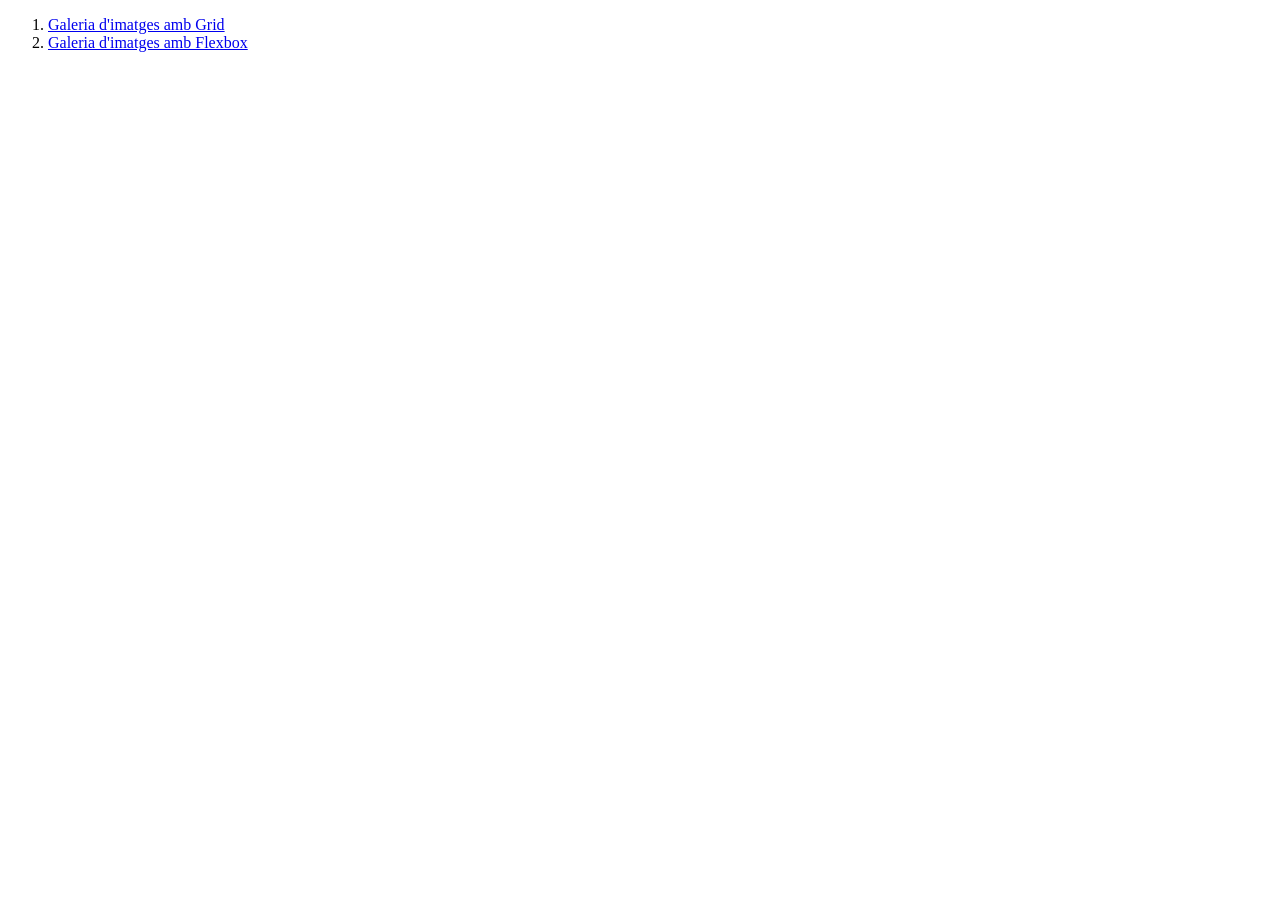
<file: index.html>
<!DOCTYPE html>
<html lang="en">
<head>
    <meta charset="UTF-8">
    <meta name="viewport" content="width=device-width, initial-scale=1.0">
    <title>Index</title>
    <div>
        <ol>
            <li><a href="gatosGrid.html">Galeria d'imatges amb Grid</a></li>
            <li><a href="gatosFlexBox.html">Galeria d'imatges amb Flexbox</a></li>
        </ol>
    </div>
</head>
<body>
    
</body>
</html>
</file>
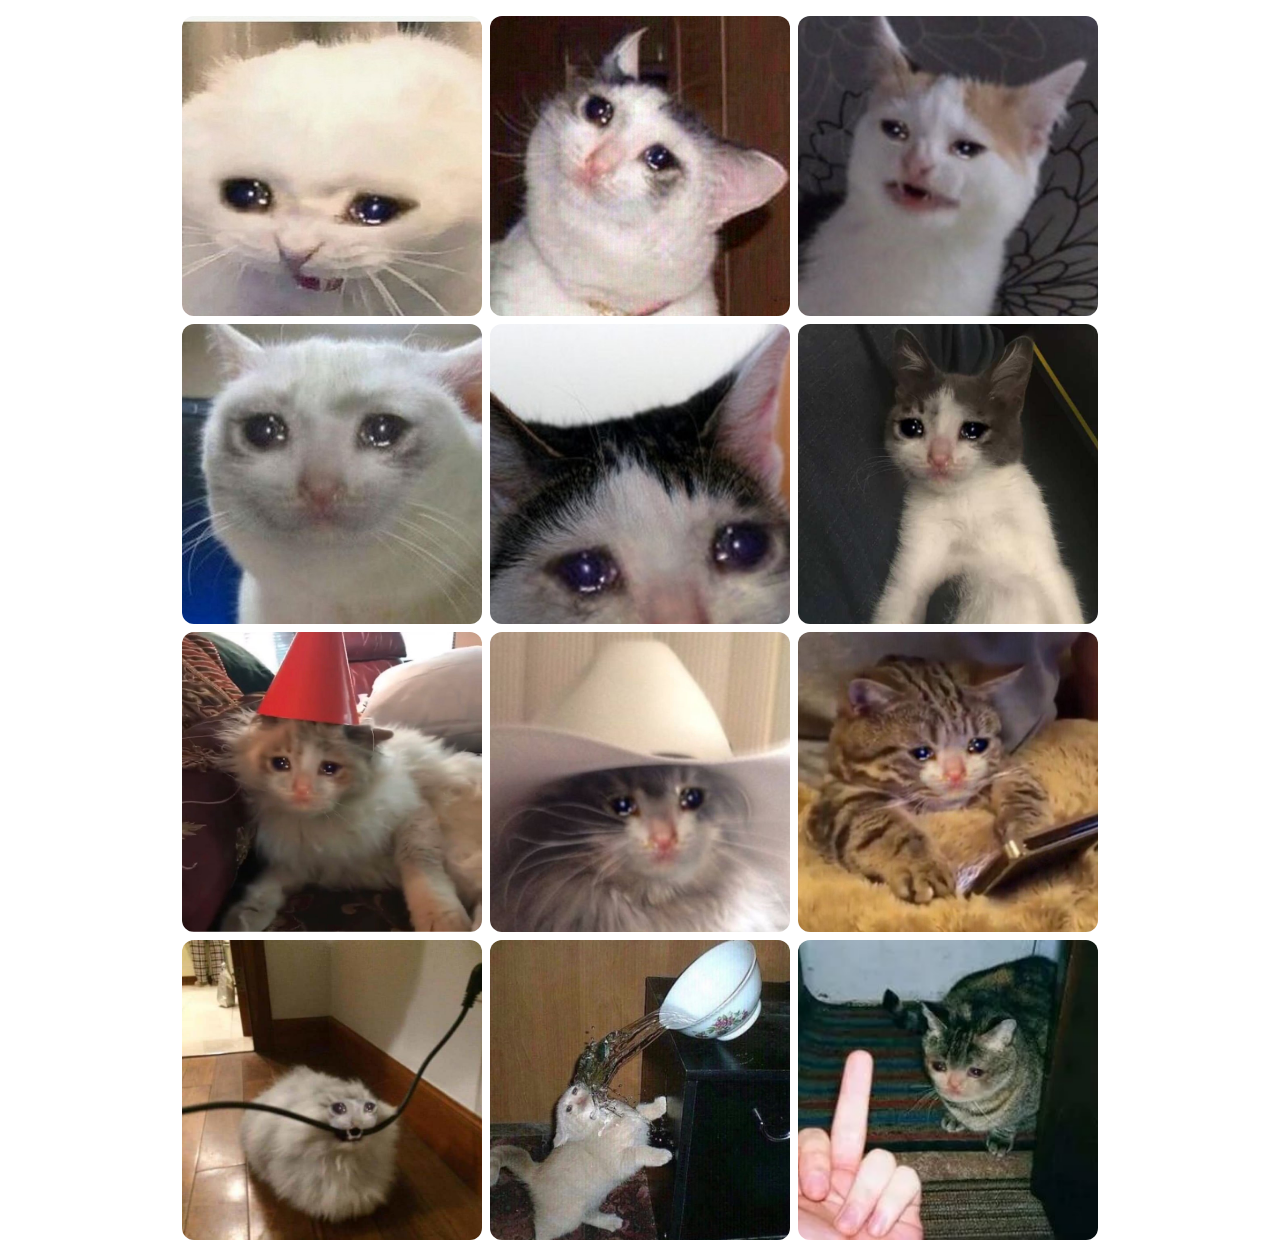
<file: gatosFlexBox.html>
<!DOCTYPE html>
<html lang="ca">
<head>
    <meta charset="UTF-8">
    <meta name="viewport" content="width=device-width, initial-scale=1.0">
    <title>Galeria d'imatges</title>
    <link rel="stylesheet" href="gatosFlexBox.css">
</head>
<body>

    <div class="galeria">
        <img src="./FotosGatos/cat-crying-01.jpg" alt="Imatge 1">
        <img src="./FotosGatos/cat-crying-02.jpg" alt="Imatge 2">
        <img src="./FotosGatos/cat-crying-03.jpg" alt="Imatge 3">
        <img src="./FotosGatos/cat-crying-04.jpg" alt="Imatge 4">
        <img src="./FotosGatos/cat-crying-05.jpg" alt="Imatge 5">
        <img src="./FotosGatos/cat-crying-06.jpg" alt="Imatge 6">
        <img src="./FotosGatos/cat-crying-07.jpg" alt="Imatge 7">
        <img src="./FotosGatos/cat-crying-08.jpg" alt="Imatge 8">
        <img src="./FotosGatos/cat-crying-09.jpg" alt="Imatge 9">
        <img src="./FotosGatos/cat-crying-10.jpg" alt="Imatge 10">
        <img src="./FotosGatos/cat-crying-11.jpg" alt="Imatge 11">
        <img src="./FotosGatos/cat-crying-12.jpg" alt="Imatge 12">
    </div>

</body>
</html>
</file>
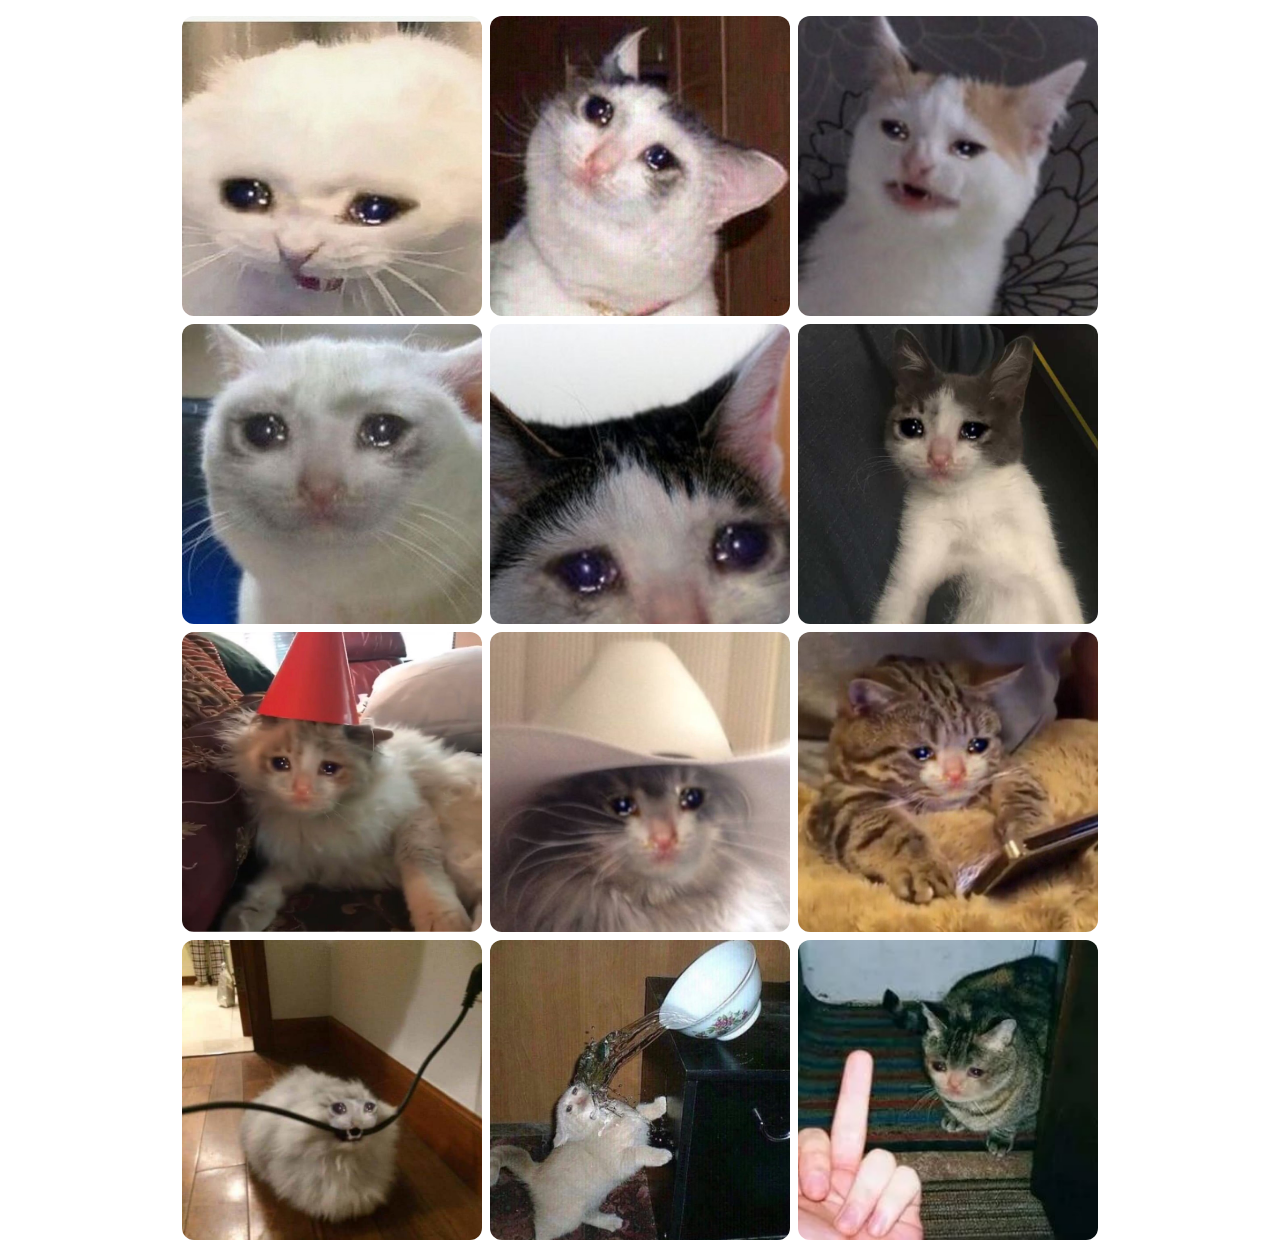
<file: gatosGrid.html>
<!DOCTYPE html>
<html lang="ca">
<head>
    <meta charset="UTF-8">
    <meta name="viewport" content="width=device-width, initial-scale=1.0">
    <title>Galeria d'imatges</title>
    <link rel="stylesheet" href="gatosGrid.css">
</head>
<body>

    <div class="galeria">
        <img src="./FotosGatos/cat-crying-01.jpg" alt="Imatge 1">
        <img src="./FotosGatos/cat-crying-02.jpg" alt="Imatge 2">
        <img src="./FotosGatos/cat-crying-03.jpg" alt="Imatge 3">
        <img src="./FotosGatos/cat-crying-04.jpg" alt="Imatge 4">
        <img src="./FotosGatos/cat-crying-05.jpg" alt="Imatge 5">
        <img src="./FotosGatos/cat-crying-06.jpg" alt="Imatge 6">
        <img src="./FotosGatos/cat-crying-07.jpg" alt="Imatge 7">
        <img src="./FotosGatos/cat-crying-08.jpg" alt="Imatge 8">
        <img src="./FotosGatos/cat-crying-09.jpg" alt="Imatge 9">
        <img src="./FotosGatos/cat-crying-10.jpg" alt="Imatge 10">
        <img src="./FotosGatos/cat-crying-11.jpg" alt="Imatge 11">
        <img src="./FotosGatos/cat-crying-12.jpg" alt="Imatge 12">
    </div>

</body>
</html>
</file>
<file: gatosFlexBox.css>
* {
    box-sizing: border-box;
}

body {
    margin: 0;
    padding: 16px;
}

.galeria {
    display: flex;
    flex-wrap: wrap;
    gap: 8px;
}

.galeria img {
    width: 100%;
    aspect-ratio: 1 / 1;
    object-fit: cover;
    border-radius: 12px;
}

.galeria img {
    flex: 0 0 100%;
}

@media (min-width: 600px) {
    .galeria img {
        flex: 0 0 calc(50% - 4px);
    }
}

@media (min-width: 840px) {
    .galeria {
        max-width: 916px;
        margin: 0 auto;
    }

    .galeria img {
        flex: 0 0 calc((100% - 16px) / 3);
        max-width: 300px;
    }
}
</file>
<file: gatosGrid.css>
* {
    box-sizing: border-box;
}

body {
    margin: 0;
    padding: 16px;
}

.galeria {
    display: grid;
    grid-template-columns: 1fr;
    gap: 8px;
}

.galeria img {
    width: 100%;
    aspect-ratio: 1 / 1;
    object-fit: cover;
    border-radius: 12px;
    display: block;
}

@media (min-width: 600px) {
    .galeria {
        grid-template-columns: repeat(2, 1fr);
    }
}

@media (min-width: 840px) {
    .galeria {
        grid-template-columns: repeat(3, 1fr);
        max-width: 916px;
        margin: 0 auto;
    }

    .galeria img {
        max-width: 300px;
    }
}
</file>
